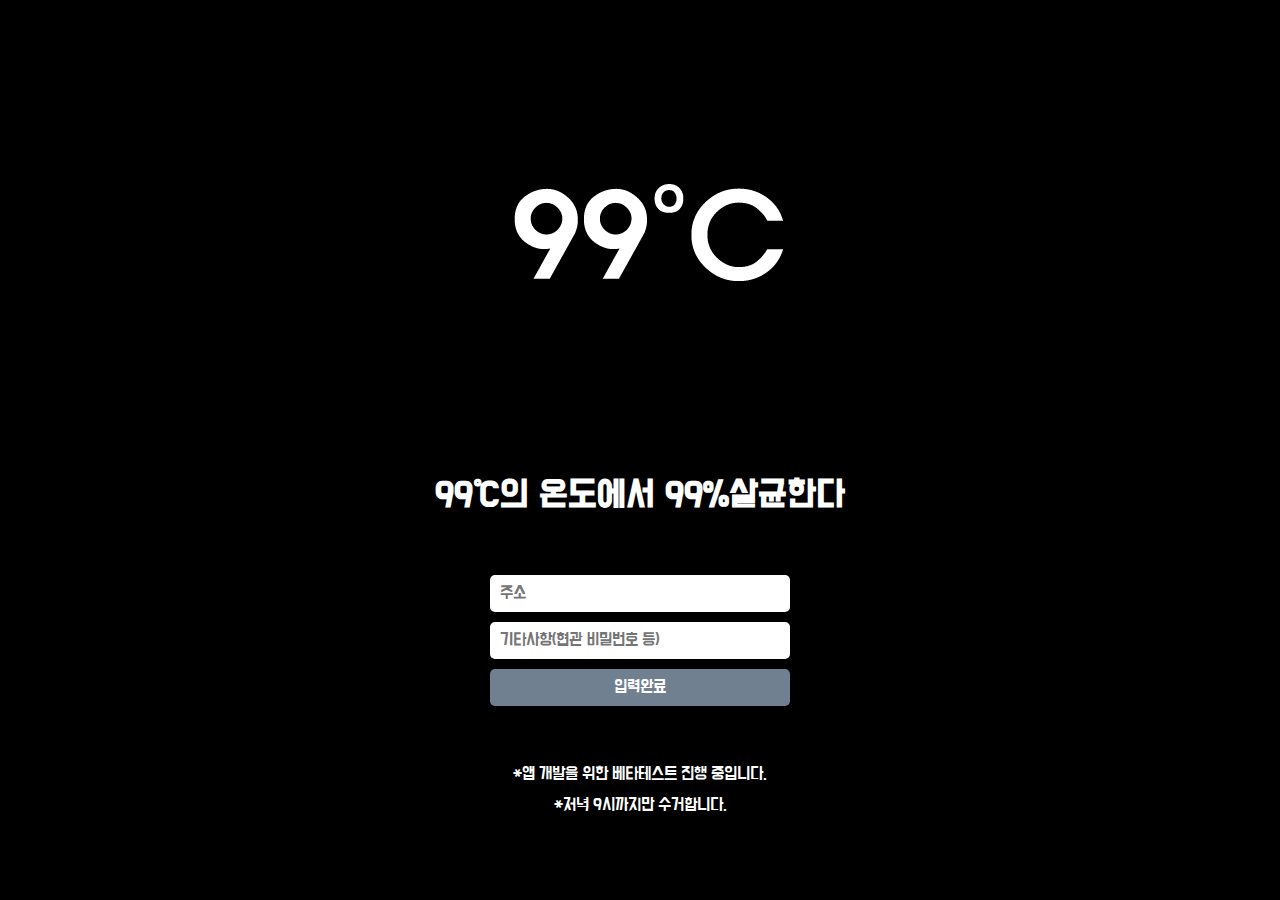
<file: index.html>
<!DOCTYPE html>
<html>
<head>
  <title>99도씨 세척소 BETA</title>
  <meta charset="utf-8">
  <link rel="stylesheet" href="css/style.css">
</head>


<body>
  <img src="image/white_logo.png" class="logo"></img>
  <h1>99℃의 온도에서 99%살균한다</h1>


    <div class="input-form">
    <form name="frm" enctype="multipart/form-data" method="post">
      <input type="text" class="text-field" placeholder="주소">
      <input type="text" class="text-field" placeholder="기타사항(현관 비밀번호 등)">
      <a href="okay.html"><input type="button" value="입력완료" onclick="alert('제출하시겠습니까?')" class="submit-btn"></a>
    </form>
   </div>

  <p>*앱 개발을 위한 베타테스트 진행 중입니다.</p>
  <p>*저녁 9시까지만 수거합니다.</p>

</body>
</html>
</file>
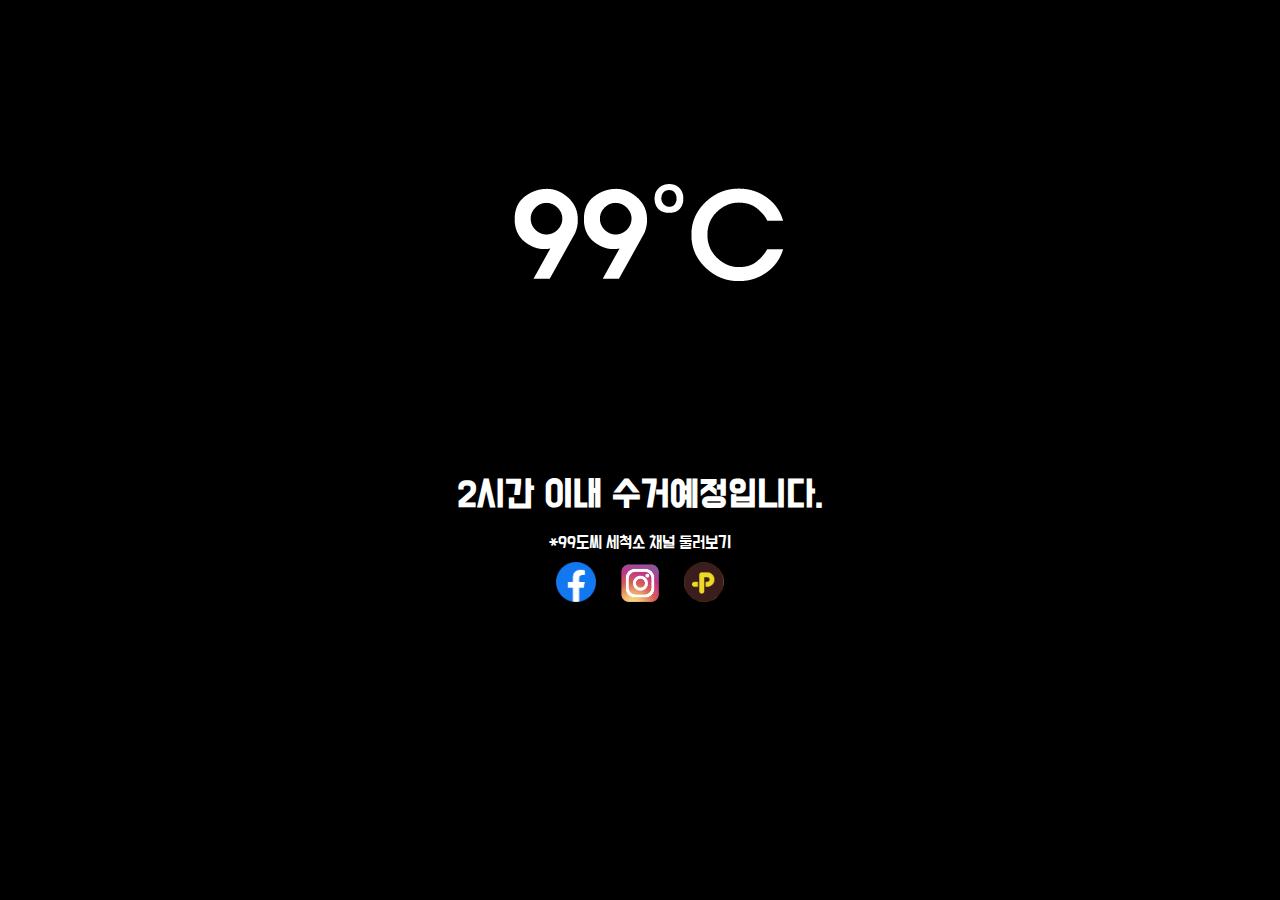
<file: okay.html>
<!DOCTYPE html>
<html>
<head>
  <title>99도씨 세척소 BETA</title>
  <meta charset="utf-8">
  <link rel="stylesheet" href="css/style.css">
</head>


<body>
    <img src="image/white_logo.png" class="logo"></img>
    <h1>2시간 이내 수거예정입니다.</h1>

  <p>*99도씨 세척소 채널 둘러보기</p>
  <div class="center">
    <a href="https://www.facebook.com/99도씨-세척소-109344941234529/"><img src ='image/facebook.png'width="40"</img></a>
    <a href="https://www.instagram.com/99.celsius/"><img src ='image/instagram.png'width="38"</img></a>
    <a href="http://pf.kakao.com/_KHTxoK"><img src ='image/kakao.png'width="40"</img></a>
  </div>

</body>
</html>
</file>
<file: css/style.css>
@font-face{
  src: url("../font/BMDOHYEON_ttf.ttf");
  font-family: Dohyeon;
}

* {
  box-sizing: border-box;
  font-family: 'Dohyeon', sans-serif;
  border-radius: 5px;
}

body {
  background-color: black;
  background-repeat:no-repeat;
  background-size: cover;
  background-position: center;
}

.logo{
  display: block;
  margin-left: auto;
  margin-right: auto;
  vertical-align: middle;
  margin: 20px auto 20px auto;
  padding: 10px 10px;
  line-height: 40px;
}

h1{
  font-size: 30px;
  vertical-align: middle;
  color: white;
  text-align: center;
}

.input-form {
  width: 400px;
  margin:40px auto;
  padding: 20px;
  text-align: center;
}

.text-field {
  width: 300px;
  border:none;
  font-size: 14px;
  margin-bottom: 10px;
  padding: 10px;
}

.submit-btn {
  font-size: 14px;
  background-color: #708090;
  color: white;
  width: 300px;
  padding: 10px;
  border: none;
}

p{
  text-align: center;
  font-size: 14px;
  color: white;
  margin-bottom: 10px;
}

.center{
  text-align: center;
}

.center img{
  margin-left: 10px;
  margin-right: 10px;
}
</file>
